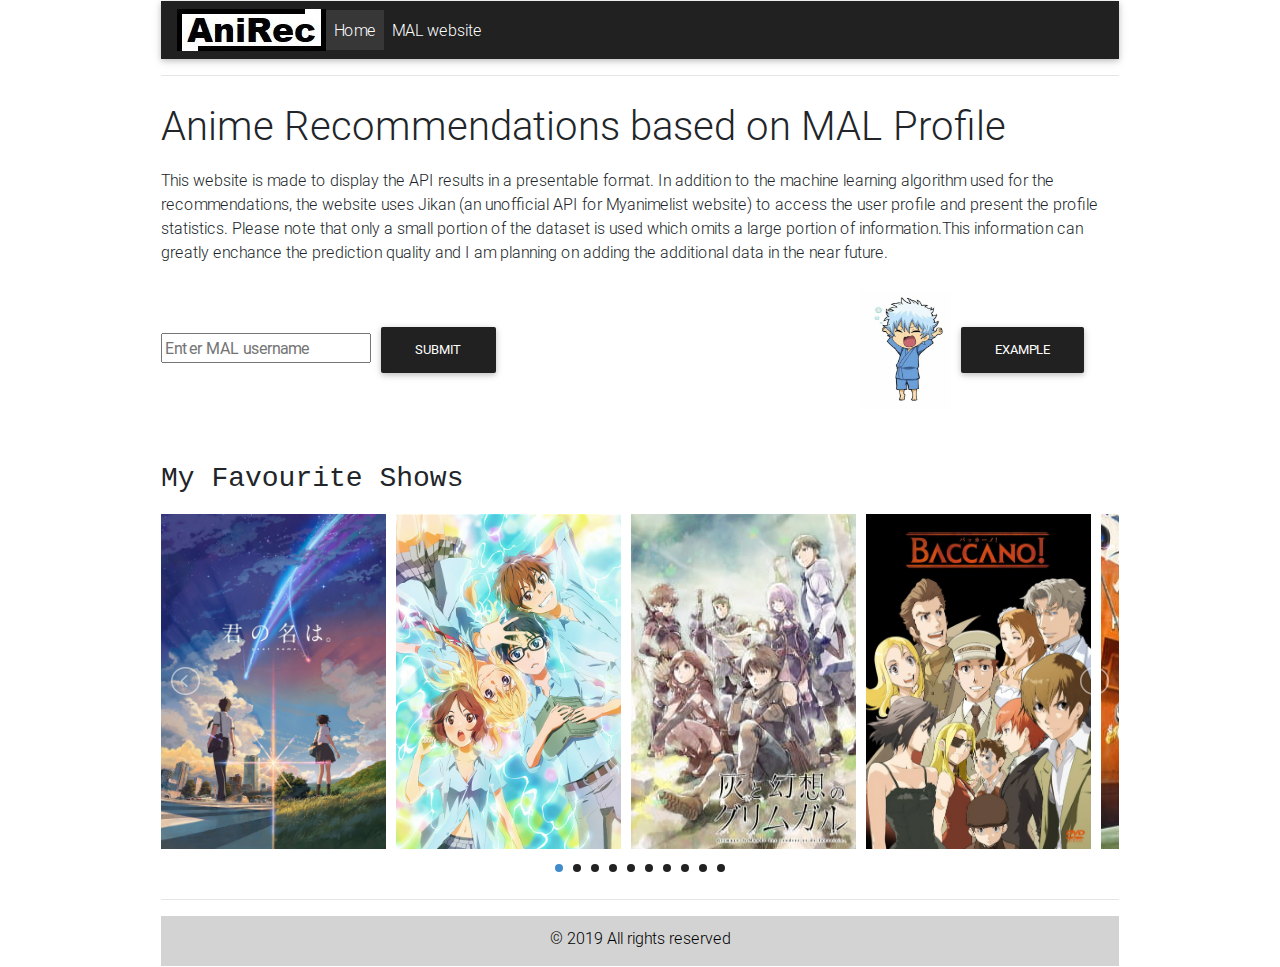
<file: index.html>
<!DOCTYPE html>
<html>

<head>
    <meta charset="UTF-8">
    <title id="tab">AniRec</title>
    <meta charset="utf-8">
    <meta name="viewport" content="width=device-width, initial-scale=1">
    <link rel="icon" href="imgs/main_page/favicon.jpg">
    <link href="index.css" rel="stylesheet" type="text/css">
    <link href="libraries/spin/spin.css" rel="stylesheet" type="text/css">
    <link href="libraries/bootstrap4.1.3/css/bootstrap.min.css" rel="stylesheet" type="text/css">
    <link type="text/css" rel="stylesheet" href="libraries/lightslider/css/lightslider.css" />
    <link type="text/css" rel="stylesheet" href="libraries/MDB/css/mdb.min.css" />
    <script src="libraries/jquery3.4.1/jquery-3.4.1.min.js"></script>
    <script src="libraries//bootstrap4.1.3/js/bootstrap.min.js"></script>
    <script type="module" src="spinner.js"></script>
    <script src="libraries/lightslider/js/lightslider.js"></script>
    <script src="libraries/MDB/js/mdb.min.js" defer></script>
    <script type="module" src="libraries/spin/spin.js"></script>
    <script url="Display/display.html" type="module"></script>
    <script type="module" src='index.js'></script>

</head>

<body>
    <script>
        $(document).ready(function() {
            $("#lightSlider1").lightSlider();
        });
    </script>
    <div class="wrapper">
        <nav class="navbar navbar-expand navbar-dark bg-dark">
            <!--navbar navbar-expand-sm navbar-dark bg-dark-->
            <a href="/"><img src="imgs/main_page/logo.jpg"></a>
            <button class="navbar-toggler" type="button" data-toggle="collapse" data-target="#basicExampleNav" aria-controls="basicExampleNav" aria-expanded="false" aria-label="Toggle navigation">
                <span class="navbar-toggler-icon"></span>
            </button>
            <div class="collapse navbar-collapse" id="basicExampleNav">
                <ul class="navbar-nav mr-auto">
                    <li class="nav-item active">
                        <a class="nav-link" href="/">Home
                  <span class="sr-only">(current)</span>
                  </a>
                    </li>
                    <li class="nav-item">
                        <a href="https://myanimelist.net/" target="_blank" class="nav-link">MAL website</a>
                    </li>
            </div>
        </nav>
        <hr>

        <div id="display1">
            <div class="init_description">
                <h1 class="display-10" id="heading_1">Anime Recommendations based on MAL Profile</h1>
                <div class="text" id="text_1">
                    <p> This website is made to display the API results in a presentable format. In addition to the machine learning algorithm used for the recommendations, the website uses Jikan (an unofficial API for Myanimelist website) to access the user profile and present the profile statistics. Please note that only a small portion of the dataset is used which omits a large portion of information.This information can greatly enchance the prediction quality and I am planning on adding the additional data in the near future.</p>
                </div>
            </div>
            <div class="int">
                <div class="int-right">
                    <input class="textbox" id="text_username" placeholder="Enter MAL username" list="usernames">
                      <datalist id="usernames">
                        <option value="tyrant_pet">
                        <option value="temo-kun">
                        <option value="SrrL">
                        <option value="PerlaNemesis">
                        <option value="GeminiEye">
                        <option value="Victor_Afonso">
                        <option value="Rebelshadow">
                      </datalist>
                    <script type="module"> import {EnterToClick} from "/index.js";EnterToClick(); </script>
                    <button id="btn_user" class="btn btn-dark">Submit</button>
                    <script type="module"> import {getName} from "/index.js"; document.querySelector('#btn_user').addEventListener('click', getName)</script>
                </div>
                <div class="int-left">
                    <img src="/imgs/main_page/gin.jpg" height="120" width="90" id="img_ex" />
                    <button id="btn_example" class="btn btn-dark">Example</button>
                    <script type="module"> import {getExample} from "/index.js"; document.querySelector('#btn_example').addEventListener('click', getExample)</script>
                </div>
                <div id='spinner'></div>
                <div id="my-text-box" style="color:red"></div>
            </div>

            <div class="personal">
                <div class="personal-header">
                    <h3 class="display-8">My Favourite Shows</h3>
                </div>
                <div class="container-carousel">
                    <div class="carousel-inner">
                        <div class="demo">
                            <ul id="lightSlider1">
                                <li>
                                <a href="https://myanimelist.net/anime/32281/Kimi_no_Na_wa?q=kimi" target="_blank" title="Kimi no Na wa.">
                                    <img src="imgs/personal/5_a.jpg" height="335" width="225" />
                                </a>
                                </li>
                                <li>
                                    <a href="https://myanimelist.net/anime/23273/Shigatsu_wa_Kimi_no_Uso?q=your%20lie" target="_blank" title="Shigatsu wa Kimi no Uso">
                                        <img src="imgs/personal/7_a.jpg" height="335" width="225" />
                                    </a>
                                </li>
                                <li>
                                    <a href="https://myanimelist.net/anime/31859/Hai_to_Gensou_no_Grimgar" target="_blank" title="Hai to Gensou no Grimgar">
                                        <img src="imgs/personal/9_a.jpg" height="335" width="225" />
                                    </a>
                                </li>
                                <li>
                                    <a href="https://myanimelist.net/anime/2251/Baccano" target="_blank" title="Baccano!">
                                        <img src="imgs/personal/10_a.jpg" height="335" width="225" />
                                    </a>
                                </li>
                                <li>
                                    <!--insert data-thumb="" for data thumbnail-->
                                    <a href="https://myanimelist.net/anime/35839/Sora_yori_mo_Tooi_Basho?q=sora%20yori" target="_blank" title="Sora yori mo Tooi Basho">
                                        <img src="imgs/personal/1_a.jpg" height="335" width="225" />
                                    </a>
                                </li>
                                <li>
                                    <a href="https://myanimelist.net/anime/1/Cowboy_Bebop?q=cow" target="_blank" title="Cowboy Bepop">
                                        <img src="imgs/personal/2_a.jpg" height="335" width="225" />
                                    </a>
                                </li>
                                <li>
                                    <a href="https://myanimelist.net/anime/1575/Code_Geass__Hangyaku_no_Lelouch?q=code%20gea" target="_blank" title="Code Geass: Hangyaku no Lelouch">
                                        <img src="imgs/personal/3_a.jpg" height="335" width="225" />
                                    </a>
                                </li>
                                <li>
                                    <a href="https://myanimelist.net/anime/11887/Kokoro_Connect?q=kokoro" target="_blank" title="Kokoro Connect">
                                        <img src="imgs/personal/6_a.jpg" height="335" width="225" />
                                    </a>
                                </li>
                                <li>
                                    <a href="https://myanimelist.net/anime/13125/Shinsekai_yori?q=shinsek" target="_blank" title="Shinsekai yori">
                                        <img src="imgs/personal/8_a.jpg" height="335" width="225" />
                                    </a>
                                </li>
                                <li>
                                    <a href="https://myanimelist.net/anime/5114/Fullmetal_Alchemist__Brotherhood?q=full%20" target="_blank" title="Fullmetal Alchemist: Brotherhood">
                                        <img src="imgs/personal/4_a.jpg" height="335" width="225" />
                                    </a>
                                </li>
                            </ul>
                        </div>
                    </div>
                </div>
            </div>
        </div>
        <div id="display2" style="display:none">
            <div class="user_profile">
                <div class="row">
                    <div class="col-sm">
                        <a href="" id="profile_url" target="_blank">
                            <img id="profile_image" /> </a>
                    </div>
                    <div class="col-8">
                        <h1 class="display-8" style="float:left">Profile: </h1>
                        <h1 class="display-8" id="insert_username" position="relative" style="font-style: italic"><i>kitronas</i></h1>
                        <h3>
               Anime Statistics:
               <h3>
               <h6 style="float:left">
               Days Watched: &nbsp
               <h6>
               <h6 position="relative" id="insert_stats_0">
               Error: Failed to Replace
               <h6>
               <h6 style="float:left">
               Mean Score: &nbsp
               <h6>
               <h6 position="relative" id="insert_stats_1">
               Error: Failed to Replace
               <h6>
               <h6 style="float:left">
               Total Entries: &nbsp
               <h6>
               <h6 position="relative" id="insert_stats_2">
               Error: Failed to Replace
               <h6>
               <h6 style="float:left">
               Episodes Watched: &nbsp
               <h6>
               <h6 position="relative" id="insert_stats_3">
               Error: Failed to Replace
               <h6>
               <h6 style="float:left">
               Completed: &nbsp
               <h6>
               <h6 position="relative" id="insert_stats_4">
               Error: Failed to Replace
               <h6>
               <h6 style="float:left">
               Watching:&nbsp
               <h6>
               <h6 position="relative" id="insert_stats_5">
               Error: Failed to Replace
               <h6>
               <h6 style="float:left">
               On hold: &nbsp
               <h6>
               <h6 position="relative" id="insert_stats_6">
               Error: Failed to Replace
               <h6>
               <h6 style="float:left">
               Dropped: &nbsp
               <h6>
               <h6 position="relative" id="insert_stats_7">
               Error: Failed to Replace
               <h6>
               <h6 style="float:left">
               Plan to watch: &nbsp
               <h6>
               <h6 position="relative" id="insert_stats_8">
               Error: Failed to Replace
               <h6>
            </div>
         </div>
      </div>
      <hr>
      <div class"recs-gen">
        <h2 class="display-8" style="float:left">User Favorite Shows:&nbsp</h2>
        <div class="container-carousel">
            <div class="carousel-inner">
                <div class="demo">
                    <ul id="lightSlider2">
                      <li>
                        <a id="rec_g_url_1"  target="_blank">
                            <img id="rec_g_img_1"  height="335" width="225" />
                        </a>
                        </li>
                        <li>
                            <a id="rec_g_url_2"  target="_blank">
                                <img id="rec_g_img_2"  height="335" width="225" />
                            </a>
                        </li>
                        <li>
                            <a id="rec_g_url_3"  target="_blank">
                                <img id="rec_g_img_3"  height="335" width="225" />
                            </a>
                        </li>
                        <li>
                            <a id="rec_g_url_4"  target="_blank">
                                <img id="rec_g_img_4"  width="225" />
                            </a>
                        </li>
                        <li>
                            <!--insert data-thumb="" for data thumbnail-->
                            <a id="rec_g_url_5"  target="_blank">
                                <img id="rec_g_img_5"  height="335" width="225" />
                            </a>
                        </li>
                        <li>
                            <a id="rec_g_url_6"  target="_blank">
                                <img id="rec_g_img_6" height="335" width="225" />
                            </a>
                        </li>
                        <li>
                            <a id="rec_g_url_7"  target="_blank">
                                <img id="rec_g_img_7"  height="335" width="225" />
                            </a>
                        </li>
                        <li>
                            <a id="rec_g_url_8"  target="_blank">
                                <img id="rec_g_img_8"  height="335" width="225" />
                            </a>
                        </li>
                        <li>
                            <a id="rec_g_url_9"  target="_blank">
                                <img id="rec_g_img_9"  height="335" width="225" />
                            </a>
                        </li>
                        <li>
                            <a id="rec_g_url_10"  target="_blank">
                                <img id="rec_g_img_10"  height="335" width="225" />
                            </a>
                        </li>
                    </ul>
                </div>
            </div>
        </div>
      </div>

      <hr>
      <div class="recs_a">
        <h2 class="display-8">Recommendations </h2>
         <div class="row">
            <div class="col-3">
               <a id="rec_a_url_1" target="_blank" >
               <img id="rec_a_img_1"  height="335" width="225"/> </a>
            </div>
            <div class="col-3">
               <a id="rec_a_url_2"   target="_blank">
               <img id="rec_a_img_2"  height="335" width="225"/> </a>
            </div>
            <div class="col-3">
               <a id="rec_a_url_3"   target="_blank">
               <img id="rec_a_img_3"  height="335" width="225"/> </a>
            </div>
            <div class="col-3">
               <a id="rec_a_url_4"   target="_blank">
               <img id="rec_a_img_4"  height="335" width="225"/> </a>
            </div>
         </div>
         <div class="row">
            <div class="col-3">
               <a id="rec_a_url_5"   target="_blank">
               <img id="rec_a_img_5"  height="335" width="225"/> </a>
            </div>
            <div class="col-3">
               <a id="rec_a_url_6"   target="_blank">
               <img id="rec_a_img_6"  height="335" width="225"/> </a>
            </div>
            <div class="col-3">
               <a id="rec_a_url_7"   target="_blank">
               <img id="rec_a_img_7"  height="335" width="225"/> </a>
            </div>
            <div class="col-3">
               <a id="rec_a_url_8"   target="_blank">
               <img id="rec_a_img_8"  height="335" width="225"/> </a>
            </div>
         </div>
         <div class="row">
            <div class="col-3">
               <a id="rec_a_url_9"  target="_blank">
               <img id="rec_a_img_9"  height="335" width="225"/> </a>
            </div>
            <div class="col-3">
               <a id="rec_a_url_10"   target="_blank">
               <img id="rec_a_img_10"  height="335" width="225"/> </a>
            </div>
            <div class="col-3">
               <a id="rec_a_url_11"   target="_blank">
               <img id="rec_a_img_11"  height="335" width="225"/> </a>
            </div>
            <div class="col-3">
               <a id="rec_a_url_12"   target="_blank">
               <img id="rec_a_img_12"  height="335" width="225"/> </a>
            </div>
         </div>
         <div class="row">
            <div class="col-3">
               <a id="rec_a_url_13"  target="_blank">
               <img id="rec_a_img_13" height="335" width="225"/> </a>
            </div>
            <div class="col-3">
               <a id="rec_a_url_14"  target="_blank">
               <img id="rec_a_img_14" height="335" width="225"/> </a>
            </div>
            <div class="col-3">
               <a id="rec_a_url_15"  target="_blank">
               <img id="rec_a_img_15" height="335" width="225"/> </a>
            </div>
            <div class="col-3">
               <a id="rec_a_url_16"  target="_blank">
               <img id="rec_a_img_16" height="335" width="225"/> </a>
            </div>
         </div>
         <div class="row">
            <div class="col-3">
               <a id="rec_a_url_17"  target="_blank">
               <img id="rec_a_img_17" height="335" width="225"/> </a>
            </div>
            <div class="col-3">
               <a id="rec_a_url_18"  target="_blank">
               <img id="rec_a_img_18" height="335" width="225"/> </a>
            </div>
            <div class="col-3">
               <a id="rec_a_url_19"  target="_blank">
               <img id="rec_a_img_19" height="335" width="225"/> </a>
            </div>
            <div class="col-3">
               <a id="rec_a_url_20" target="_blank">
               <img id="rec_a_img_20" height="335" width="225"/> </a>
            </div>
         </div>
    </div>
    </div>
      <hr>
      <footer class="footer">
         <p>© 2019 All rights reserved </p>
      </footer>
      </div>

      <div class="back">
      </div>
   </body>
</html>
</file>
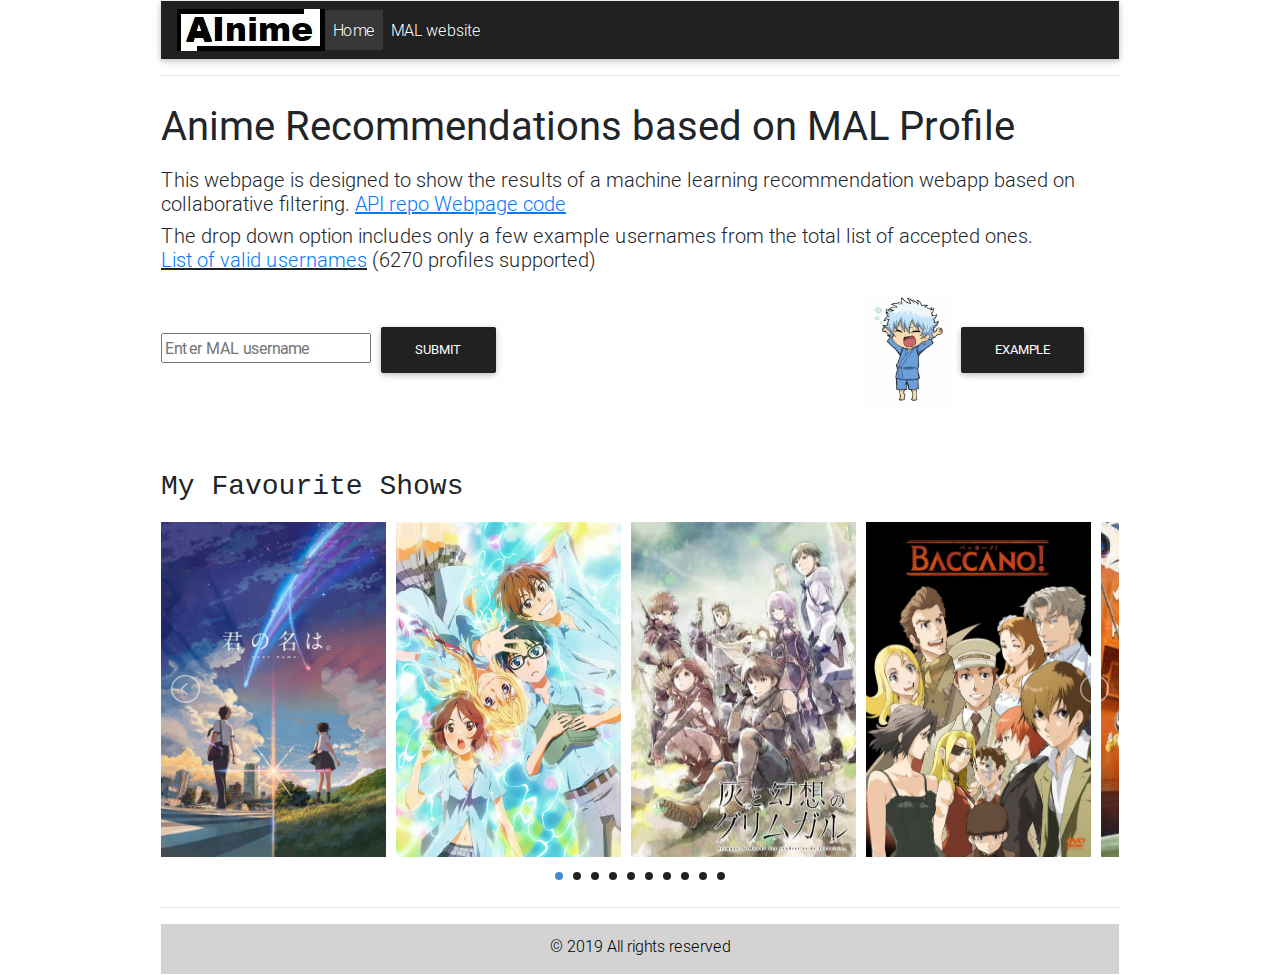
<file: projects/ainime/index.html>
<!DOCTYPE html>
<html>

<head>
    <meta charset="UTF-8">
    <title id="tab">AInime</title>
    <meta charset="utf-8">
    <meta name="viewport" content="width=device-width, initial-scale=1">
    <link rel="icon" href="./imgs/main_page/favicon.jpg">
    <link href="./index.css" rel="stylesheet" type="text/css">
    <link href="./libraries/spin/spin.css" rel="stylesheet" type="text/css">
    <link href="./libraries/bootstrap4.1.3/css/bootstrap.min.css" rel="stylesheet" type="text/css">
    <link type="text/css" rel="stylesheet" href="./libraries/lightslider/css/lightslider.css" />
    <link type="text/css" rel="stylesheet" href="./libraries/MDB/css/mdb.min.css" />
    <script src="./libraries/jquery3.4.1/jquery-3.4.1.min.js"></script>
    <script src="./libraries//bootstrap4.1.3/js/bootstrap.min.js"></script>
    <script type="module" src="./spinner.js"></script>
    <script src="./libraries/lightslider/js/lightslider.js"></script>
    <script src="./libraries/MDB/js/mdb.min.js" defer></script>
    <script type="module" src="./libraries/spin/spin.js"></script>
    <script url="/Display/display.html" type="module"></script>
    <script type="module" src='./index.js'></script>

</head>

<body>
    <script>
        $(document).ready(function() {
            $("#lightSlider1").lightSlider();
        });
    </script>
    <div class="wrapper">
        <nav class="navbar navbar-expand navbar-dark bg-dark">
            <!--navbar navbar-expand-sm navbar-dark bg-dark-->
            <a href="/projects/ainime"><img src="./imgs/main_page/logo.jpg"></a>
            <button class="navbar-toggler" type="button" data-toggle="collapse" data-target="#basicExampleNav" aria-controls="basicExampleNav" aria-expanded="false" aria-label="Toggle navigation">
                <span class="navbar-toggler-icon"></span>
            </button>
            <div class="collapse navbar-collapse" id="basicExampleNav">
                <ul class="navbar-nav mr-auto">
                    <li class="nav-item active">
                        <a class="nav-link" href="/projects/ainime">Home
                  <span class="sr-only">(current)</span>
                  </a>
                    </li>
                    <li class="nav-item">
                        <a href="https://myanimelist.net/" target="_blank" class="nav-link">MAL website</a>
                    </li>
            </div>
        </nav>
        <hr>

        <div id="display1">
            <div class="init_description">
                <h1 class="display-10" id="heading_1"><b>Anime Recommendations based on MAL Profile</b></h1>
                <div class="text" id="text_1">
                    <h5> This webpage is designed to show the results of a machine learning recommendation webapp based on collaborative filtering.
                      <a href="https://github.com/KKarrasKallidromitis/REST-API-for-Anime-Recommendation" target="_blank">
                      <u> API repo </u> </a>
                       <a href="https://github.com/KKarrasKallidromitis/KKarrasKallidromitis.github.io/tree/master/projects/ainime" target="_blank">
                      <u> Webpage code </u> </a>
                  </h5>
                    <h5> The drop down option includes only a few example usernames from the total list of accepted ones.
                  </br> <u>  <a href="https://github.com/KKarrasKallidromitis/REST-API-for-Anime-Recommendation/blob/master/valid_usernames.txt" target="_blank">
                    List of valid usernames</u>  </a> (6270 profiles supported)
                </h5>
                </div>
            </div>
            <div class="int">
                <div class="int-right">
                    <input class="textbox" id="text_username" placeholder="Enter MAL username" list="usernames">
                    <datalist id="usernames">
                        <option value="tyrant_pet">
                        <option value="temo-kun">
                        <option value="NylonNeko">
                        <option value="Himura_Kamina">
                        <option value="AndyZim">
                        <option value="Nikyo">
                        <option value="SnakeEaterXII">
                        <option value="Daniel_Ellsworth">
                        <option value="kurokoshi">
                        <option value="carbafoss">
                        <option value="KazeFalcon">
                        <option value="itsjustminh">
                        <option value="Rebelshadow">
                    </datalist>
                    <script type="module"> import {EnterToClick} from "./index.js";EnterToClick(); </script>
                    <button id="btn_user" class="btn btn-dark">Submit</button>
                    <script type="module"> import {getName} from "./index.js"; document.querySelector('#btn_user').addEventListener('click', getName)</script>
                </div>
                <div class="int-left">
                    <img src="./imgs/main_page/gin.jpg" height="120" width="90" id="img_ex" />
                    <button id="btn_example" class="btn btn-dark">Example</button>
                    <script type="module"> import {getExample} from "./index.js"; document.querySelector('#btn_example').addEventListener('click', getExample)</script>
                </div>
                <div id='spinner'></div>
                <h5><div id="my-text-box" style="color:red"> </div></h5>
            </div>

            <div class="personal">
                <div class="personal-header">
                    <h3 class="display-8">My Favourite Shows</h3>
                </div>
                <div class="container-carousel">
                    <div class="carousel-inner">
                        <div class="demo">
                            <ul id="lightSlider1">
                                <li>
                                    <a href="https://myanimelist.net/anime/32281/Kimi_no_Na_wa?q=kimi" target="_blank" title="Kimi no Na wa.">
                                        <img src="imgs/personal/5_a.jpg" height="335" width="225" />
                                    </a>
                                </li>
                                <li>
                                    <a href="https://myanimelist.net/anime/23273/Shigatsu_wa_Kimi_no_Uso?q=your%20lie" target="_blank" title="Shigatsu wa Kimi no Uso">
                                        <img src="imgs/personal/7_a.jpg" height="335" width="225" />
                                    </a>
                                </li>
                                <li>
                                    <a href="https://myanimelist.net/anime/31859/Hai_to_Gensou_no_Grimgar" target="_blank" title="Hai to Gensou no Grimgar">
                                        <img src="imgs/personal/9_a.jpg" height="335" width="225" />
                                    </a>
                                </li>
                                <li>
                                    <a href="https://myanimelist.net/anime/2251/Baccano" target="_blank" title="Baccano!">
                                        <img src="imgs/personal/10_a.jpg" height="335" width="225" />
                                    </a>
                                </li>
                                <li>
                                    <!--insert data-thumb="" for data thumbnail-->
                                    <a href="https://myanimelist.net/anime/35839/Sora_yori_mo_Tooi_Basho?q=sora%20yori" target="_blank" title="Sora yori mo Tooi Basho">
                                        <img src="imgs/personal/1_a.jpg" height="335" width="225" />
                                    </a>
                                </li>
                                <li>
                                    <a href="https://myanimelist.net/anime/1/Cowboy_Bebop?q=cow" target="_blank" title="Cowboy Bepop">
                                        <img src="imgs/personal/2_a.jpg" height="335" width="225" />
                                    </a>
                                </li>
                                <li>
                                    <a href="https://myanimelist.net/anime/1575/Code_Geass__Hangyaku_no_Lelouch?q=code%20gea" target="_blank" title="Code Geass: Hangyaku no Lelouch">
                                        <img src="imgs/personal/3_a.jpg" height="335" width="225" />
                                    </a>
                                </li>
                                <li>
                                    <a href="https://myanimelist.net/anime/11887/Kokoro_Connect?q=kokoro" target="_blank" title="Kokoro Connect">
                                        <img src="imgs/personal/6_a.jpg" height="335" width="225" />
                                    </a>
                                </li>
                                <li>
                                    <a href="https://myanimelist.net/anime/13125/Shinsekai_yori?q=shinsek" target="_blank" title="Shinsekai yori">
                                        <img src="imgs/personal/8_a.jpg" height="335" width="225" />
                                    </a>
                                </li>
                                <li>
                                    <a href="https://myanimelist.net/anime/5114/Fullmetal_Alchemist__Brotherhood?q=full%20" target="_blank" title="Fullmetal Alchemist: Brotherhood">
                                        <img src="imgs/personal/4_a.jpg" height="335" width="225" />
                                    </a>
                                </li>
                            </ul>
                        </div>
                    </div>
                </div>
            </div>
        </div>
        <div id="display2" style="display:none">
            <div class="user_profile">
                <div class="row">
                    <div class="col-sm">
                        <a href="" id="profile_url" target="_blank">
                            <img id="profile_image" /> </a>
                    </div>
                    <div class="col-8">
                        <h1 class="display-8" style="float:left">Profile: </h1>
                        <h1 class="display-8" id="insert_username" position="relative" style="font-style: italic"><i>kitronas</i></h1>
                        <h3>
               Anime Statistics:
               <h3>
               <h6 style="float:left">
               Days Watched: &nbsp
               <h6>
               <h6 position="relative" id="insert_stats_0">
               Error: Failed to Replace
               <h6>
               <h6 style="float:left">
               Mean Score: &nbsp
               <h6>
               <h6 position="relative" id="insert_stats_1">
               Error: Failed to Replace
               <h6>
               <h6 style="float:left">
               Total Entries: &nbsp
               <h6>
               <h6 position="relative" id="insert_stats_2">
               Error: Failed to Replace
               <h6>
               <h6 style="float:left">
               Episodes Watched: &nbsp
               <h6>
               <h6 position="relative" id="insert_stats_3">
               Error: Failed to Replace
               <h6>
               <h6 style="float:left">
               Completed: &nbsp
               <h6>
               <h6 position="relative" id="insert_stats_4">
               Error: Failed to Replace
               <h6>
               <h6 style="float:left">
               Watching:&nbsp
               <h6>
               <h6 position="relative" id="insert_stats_5">
               Error: Failed to Replace
               <h6>
               <h6 style="float:left">
               On hold: &nbsp
               <h6>
               <h6 position="relative" id="insert_stats_6">
               Error: Failed to Replace
               <h6>
               <h6 style="float:left">
               Dropped: &nbsp
               <h6>
               <h6 position="relative" id="insert_stats_7">
               Error: Failed to Replace
               <h6>
               <h6 style="float:left">
               Plan to watch: &nbsp
               <h6>
               <h6 position="relative" id="insert_stats_8">
               Error: Failed to Replace
               <h6>
            </div>
         </div>
      </div>
      <hr>
      <div class="recs_a">
        <h2 class="display-8">Recommended Shows </h2>
         <div class="row">
            <div class="col-3">
               <a id="rec_a_url_1" target="_blank" >
               <img id="rec_a_img_1"  height="335" width="225"/> </a>
            </div>
            <div class="col-3">
               <a id="rec_a_url_2"   target="_blank">
               <img id="rec_a_img_2"  height="335" width="225"/> </a>
            </div>
            <div class="col-3">
               <a id="rec_a_url_3"   target="_blank">
               <img id="rec_a_img_3"  height="335" width="225"/> </a>
            </div>
            <div class="col-3">
               <a id="rec_a_url_4"   target="_blank">
               <img id="rec_a_img_4"  height="335" width="225"/> </a>
            </div>
         </div>
         <div class="row">
            <div class="col-3">
               <a id="rec_a_url_5"   target="_blank">
               <img id="rec_a_img_5"  height="335" width="225"/> </a>
            </div>
            <div class="col-3">
               <a id="rec_a_url_6"   target="_blank">
               <img id="rec_a_img_6"  height="335" width="225"/> </a>
            </div>
            <div class="col-3">
               <a id="rec_a_url_7"   target="_blank">
               <img id="rec_a_img_7"  height="335" width="225"/> </a>
            </div>
            <div class="col-3">
               <a id="rec_a_url_8"   target="_blank">
               <img id="rec_a_img_8"  height="335" width="225"/> </a>
            </div>
         </div>
         <div class="row">
            <div class="col-3">
               <a id="rec_a_url_9"  target="_blank">
               <img id="rec_a_img_9"  height="335" width="225"/> </a>
            </div>
            <div class="col-3">
               <a id="rec_a_url_10"   target="_blank">
               <img id="rec_a_img_10"  height="335" width="225"/> </a>
            </div>
            <div class="col-3">
               <a id="rec_a_url_11"   target="_blank">
               <img id="rec_a_img_11"  height="335" width="225"/> </a>
            </div>
            <div class="col-3">
               <a id="rec_a_url_12"   target="_blank">
               <img id="rec_a_img_12"  height="335" width="225"/> </a>
            </div>
         </div>
         <div class="row">
            <div class="col-3">
               <a id="rec_a_url_13"  target="_blank">
               <img id="rec_a_img_13" height="335" width="225"/> </a>
            </div>
            <div class="col-3">
               <a id="rec_a_url_14"  target="_blank">
               <img id="rec_a_img_14" height="335" width="225"/> </a>
            </div>
            <div class="col-3">
               <a id="rec_a_url_15"  target="_blank">
               <img id="rec_a_img_15" height="335" width="225"/> </a>
            </div>
            <div class="col-3">
               <a id="rec_a_url_16"  target="_blank">
               <img id="rec_a_img_16" height="335" width="225"/> </a>
            </div>
         </div>
         <div class="row">
            <div class="col-3">
               <a id="rec_a_url_17"  target="_blank">
               <img id="rec_a_img_17" height="335" width="225"/> </a>
            </div>
            <div class="col-3">
               <a id="rec_a_url_18"  target="_blank">
               <img id="rec_a_img_18" height="335" width="225"/> </a>
            </div>
            <div class="col-3">
               <a id="rec_a_url_19"  target="_blank">
               <img id="rec_a_img_19" height="335" width="225"/> </a>
            </div>
            <div class="col-3">
               <a id="rec_a_url_20" target="_blank">
               <img id="rec_a_img_20" height="335" width="225"/> </a>
            </div>
         </div>
    </div>
      <hr>
      <div class"recs-gen">
        <h2 class="display-8" style="float:left">Favorite Shows watched&nbsp</h2>
        <div class="container-carousel">
            <div class="carousel-inner">
                <div class="demo">
                    <ul id="lightSlider2">
                      <li>
                        <a id="rec_g_url_1"  target="_blank">
                            <img id="rec_g_img_1"  height="335" width="225" />
                        </a>
                        </li>
                        <li>
                            <a id="rec_g_url_2"  target="_blank">
                                <img id="rec_g_img_2"  height="335" width="225" />
                            </a>
                        </li>
                        <li>
                            <a id="rec_g_url_3"  target="_blank">
                                <img id="rec_g_img_3"  height="335" width="225" />
                            </a>
                        </li>
                        <li>
                            <a id="rec_g_url_4"  target="_blank">
                                <img id="rec_g_img_4"  width="225" />
                            </a>
                        </li>
                        <li>
                            <!--insert data-thumb="" for data thumbnail-->
                            <a id="rec_g_url_5"  target="_blank">
                                <img id="rec_g_img_5"  height="335" width="225" />
                            </a>
                        </li>
                        <li>
                            <a id="rec_g_url_6"  target="_blank">
                                <img id="rec_g_img_6" height="335" width="225" />
                            </a>
                        </li>
                        <li>
                            <a id="rec_g_url_7"  target="_blank">
                                <img id="rec_g_img_7"  height="335" width="225" />
                            </a>
                        </li>
                        <li>
                            <a id="rec_g_url_8"  target="_blank">
                                <img id="rec_g_img_8"  height="335" width="225" />
                            </a>
                        </li>
                        <li>
                            <a id="rec_g_url_9"  target="_blank">
                                <img id="rec_g_img_9"  height="335" width="225" />
                            </a>
                        </li>
                        <li>
                            <a id="rec_g_url_10"  target="_blank">
                                <img id="rec_g_img_10"  height="335" width="225" />
                            </a>
                        </li>
                    </ul>
                </div>
            </div>
        </div>
      </div>

    </div>
      <hr>
      <footer class="footer">
         <p>© 2019 All rights reserved </p>
      </footer>
      </div>

      <div class="back">
      </div>
   </body>
</html>
</file>
<file: index.css>
.display-8{
  font-family:"Courier New", Courier, monospace

}
.img__wrap:hover .img__description {
  visibility: visible;
  opacity: 1;
}
.footer {
	max-width: 960px;
    display: flex;
    justify-content: center;
    padding-top: 10px;
    background-color: #D3D3D3;
    color: #000000;
}

.row{
	padding-bottom:22px;
	max-width: 960px;
	min-width: 960px;
}


.wrapper {
		background: #0000;
    margin-right: auto;
    margin-left:  auto;
    max-width: 960px;
		min-width: 960px;
    padding-right: 0px;
    padding-left:  0px;
		border: 1px solid white;
}

.article {
    min-height: 100%;
    display: grid;
    grid-template-rows: auto 1fr auto;
}

.footer {
	max-width: 960px;
    display: flex;
    justify-content: center;
    padding-top: 10px;
    background-color: #D3D3D3;
    color: #000000;
}
.my-text-box{
color:red;
font-weight:bold;
}

.textbox {
  justify-content: center;
}

.back {
	position: absolute;
  right:0;
	bottom:0;
}

input[type="checkbox"]{
  width: 20px;
  height: 20px;
}

.int{
	padding-top:10px;
	padding-bottom:52px;
}
.int-right{
	margin-right:37%;
	display: inline;
}
.int-left{
	display: inline;
}

.personal-header{
	padding-bottom:10px;
}

.personal{
	padding-bottom:5px;
}

.init_description{
	padding-top:10px;
}

.display-10{
	padding-bottom:10px
}
</file>
<file: libraries/spin/spin.css>
@keyframes spinner-line-fade-more {
  0%, 100% {
    opacity: 0; /* minimum opacity */
  }
  1% {
    opacity: 1;
  }
}

@keyframes spinner-line-fade-quick {
  0%, 39%, 100% {
    opacity: 0.25; /* minimum opacity */
  }
  40% {
    opacity: 1;
  }
}

@keyframes spinner-line-fade-default {
  0%, 100% {
    opacity: 0.22; /* minimum opacity */
  }
  1% {
    opacity: 1;
  }
}
</file>
<file: libraries/lightslider/css/lightslider.css>
/*! lightslider - v1.1.3 - 2015-04-14
* https://github.com/sachinchoolur/lightslider
* Copyright (c) 2015 Sachin N; Licensed MIT */
/** /!!! core css Should not edit !!!/**/

.lSSlideOuter {
    overflow: hidden;
    -webkit-touch-callout: none;
    -webkit-user-select: none;
    -khtml-user-select: none;
    -moz-user-select: none;
    -ms-user-select: none;
    user-select: none
}
.lightSlider:before, .lightSlider:after {
    content: " ";
    display: table;
}
.lightSlider {
    overflow: hidden;
    margin: 0;
}
.lSSlideWrapper {
    max-width: 100%;
    overflow: hidden;
    position: relative;
}
.lSSlideWrapper > .lightSlider:after {
    clear: both;
}
.lSSlideWrapper .lSSlide {
    -webkit-transform: translate(0px, 0px);
    -ms-transform: translate(0px, 0px);
    transform: translate(0px, 0px);
    -webkit-transition: all 1s;
    -webkit-transition-property: -webkit-transform,height;
    -moz-transition-property: -moz-transform,height;
    transition-property: transform,height;
    -webkit-transition-duration: inherit !important;
    transition-duration: inherit !important;
    -webkit-transition-timing-function: inherit !important;
    transition-timing-function: inherit !important;
}
.lSSlideWrapper .lSFade {
    position: relative;
}
.lSSlideWrapper .lSFade > * {
    position: absolute !important;
    top: 0;
    left: 0;
    z-index: 9;
    margin-right: 0;
    width: 100%;
}
.lSSlideWrapper.usingCss .lSFade > * {
    opacity: 0;
    -webkit-transition-delay: 0s;
    transition-delay: 0s;
    -webkit-transition-duration: inherit !important;
    transition-duration: inherit !important;
    -webkit-transition-property: opacity;
    transition-property: opacity;
    -webkit-transition-timing-function: inherit !important;
    transition-timing-function: inherit !important;
}
.lSSlideWrapper .lSFade > *.active {
    z-index: 10;
}
.lSSlideWrapper.usingCss .lSFade > *.active {
    opacity: 1;
}
/** /!!! End of core css Should not edit !!!/**/

/* Pager */
.lSSlideOuter .lSPager.lSpg {
    margin: 10px 0 0;
    padding: 0;
    text-align: center;
}
.lSSlideOuter .lSPager.lSpg > li {
    cursor: pointer;
    display: inline-block;
    padding: 0 5px;
}
.lSSlideOuter .lSPager.lSpg > li a {
    background-color: #222222;
    border-radius: 30px;
    display: inline-block;
    height: 8px;
    overflow: hidden;
    text-indent: -999em;
    width: 8px;
    position: relative;
    z-index: 99;
    -webkit-transition: all 0.5s linear 0s;
    transition: all 0.5s linear 0s;
}
.lSSlideOuter .lSPager.lSpg > li:hover a, .lSSlideOuter .lSPager.lSpg > li.active a {
    background-color: #428bca;
}
.lSSlideOuter .media {
    opacity: 0.8;
}
.lSSlideOuter .media.active {
    opacity: 1;
}
/* End of pager */

/** Gallery */
.lSSlideOuter .lSPager.lSGallery {
    list-style: none outside none;
    padding-left: 0;
    margin: 0;
    overflow: hidden;
    transform: translate3d(0px, 0px, 0px);
    -moz-transform: translate3d(0px, 0px, 0px);
    -ms-transform: translate3d(0px, 0px, 0px);
    -webkit-transform: translate3d(0px, 0px, 0px);
    -o-transform: translate3d(0px, 0px, 0px);
    -webkit-transition-property: -webkit-transform;
    -moz-transition-property: -moz-transform;
    -webkit-touch-callout: none;
    -webkit-user-select: none;
    -khtml-user-select: none;
    -moz-user-select: none;
    -ms-user-select: none;
    user-select: none;
}
.lSSlideOuter .lSPager.lSGallery li {
    overflow: hidden;
    -webkit-transition: border-radius 0.12s linear 0s 0.35s linear 0s;
    transition: border-radius 0.12s linear 0s 0.35s linear 0s;
}
.lSSlideOuter .lSPager.lSGallery li.active, .lSSlideOuter .lSPager.lSGallery li:hover {
    border-radius: 5px;
}
.lSSlideOuter .lSPager.lSGallery img {
    display: block;
    height: auto;
    max-width: 100%;
}
.lSSlideOuter .lSPager.lSGallery:before, .lSSlideOuter .lSPager.lSGallery:after {
    content: " ";
    display: table;
}
.lSSlideOuter .lSPager.lSGallery:after {
    clear: both;
}
/* End of Gallery*/

/* slider actions */
.lSAction > a {
    width: 32px;
    display: block;
    top: 50%;
    height: 32px;
    background-image: url('../img/controls.png');
    cursor: pointer;
    position: absolute;
    z-index: 99;
    margin-top: -16px;
    opacity: 0.5;
    -webkit-transition: opacity 0.35s linear 0s;
    transition: opacity 0.35s linear 0s;
}
.lSAction > a:hover {
    opacity: 10;
}
.lSAction > .lSPrev {
    background-position: 0 0;
    left: 10px;
}
.lSAction > .lSNext {
    background-position: -32px 0;
    right: 10px;
}
.lSAction > a.disabled {
    pointer-events: none;
}
.cS-hidden {
    height: 1px;
    opacity: 0;
    filter: alpha(opacity=0);
    overflow: hidden;
}


/* vertical */
.lSSlideOuter.vertical {
    position: relative;
}
.lSSlideOuter.vertical.noPager {
    padding-right: 0px !important;
}
.lSSlideOuter.vertical .lSGallery {
    position: absolute !important;
    right: 0;
    top: 0;
}
.lSSlideOuter.vertical .lightSlider > * {
    width: 100% !important;
    max-width: none !important;
}

/* vertical controlls */
.lSSlideOuter.vertical .lSAction > a {
    left: 50%;
    margin-left: -14px;
    margin-top: 0;
}
.lSSlideOuter.vertical .lSAction > .lSNext {
    background-position: 31px -31px;
    bottom: 10px;
    top: auto;
}
.lSSlideOuter.vertical .lSAction > .lSPrev {
    background-position: 0 -31px;
    bottom: auto;
    top: 10px;
}
/* vertical */


/* Rtl */
.lSSlideOuter.lSrtl {
    direction: rtl;
}
.lSSlideOuter .lightSlider, .lSSlideOuter .lSPager {
    padding-left: 0;
    list-style: none outside none;
}
.lSSlideOuter.lSrtl .lightSlider, .lSSlideOuter.lSrtl .lSPager {
    padding-right: 0;
}
.lSSlideOuter .lightSlider > *,  .lSSlideOuter .lSGallery li {
    float: left;
}
.lSSlideOuter.lSrtl .lightSlider > *,  .lSSlideOuter.lSrtl .lSGallery li {
    float: right !important;
}
/* Rtl */

@-webkit-keyframes rightEnd {
    0% {
        left: 0;
    }

    50% {
        left: -15px;
    }

    100% {
        left: 0;
    }
}
@keyframes rightEnd {
    0% {
        left: 0;
    }

    50% {
        left: -15px;
    }

    100% {
        left: 0;
    }
}
@-webkit-keyframes topEnd {
    0% {
        top: 0;
    }

    50% {
        top: -15px;
    }

    100% {
        top: 0;
    }
}
@keyframes topEnd {
    0% {
        top: 0;
    }

    50% {
        top: -15px;
    }

    100% {
        top: 0;
    }
}
@-webkit-keyframes leftEnd {
    0% {
        left: 0;
    }

    50% {
        left: 15px;
    }

    100% {
        left: 0;
    }
}
@keyframes leftEnd {
    0% {
        left: 0;
    }

    50% {
        left: 15px;
    }

    100% {
        left: 0;
    }
}
@-webkit-keyframes bottomEnd {
    0% {
        bottom: 0;
    }

    50% {
        bottom: -15px;
    }

    100% {
        bottom: 0;
    }
}
@keyframes bottomEnd {
    0% {
        bottom: 0;
    }

    50% {
        bottom: -15px;
    }

    100% {
        bottom: 0;
    }
}
.lSSlideOuter .rightEnd {
    -webkit-animation: rightEnd 0.3s;
    animation: rightEnd 0.3s;
    position: relative;
}
.lSSlideOuter .leftEnd {
    -webkit-animation: leftEnd 0.3s;
    animation: leftEnd 0.3s;
    position: relative;
}
.lSSlideOuter.vertical .rightEnd {
    -webkit-animation: topEnd 0.3s;
    animation: topEnd 0.3s;
    position: relative;
}
.lSSlideOuter.vertical .leftEnd {
    -webkit-animation: bottomEnd 0.3s;
    animation: bottomEnd 0.3s;
    position: relative;
}
.lSSlideOuter.lSrtl .rightEnd {
    -webkit-animation: leftEnd 0.3s;
    animation: leftEnd 0.3s;
    position: relative;
}
.lSSlideOuter.lSrtl .leftEnd {
    -webkit-animation: rightEnd 0.3s;
    animation: rightEnd 0.3s;
    position: relative;
}
/*/  GRab cursor */
.lightSlider.lsGrab > * {
  cursor: -webkit-grab;
  cursor: -moz-grab;
  cursor: -o-grab;
  cursor: -ms-grab;
  cursor: grab;
}
.lightSlider.lsGrabbing > * {
  cursor: move;
  cursor: -webkit-grabbing;
  cursor: -moz-grabbing;
  cursor: -o-grabbing;
  cursor: -ms-grabbing;
  cursor: grabbing;
}
</file>
<file: projects/ainime/index.css>
.display-8{
  font-family:"Courier New", Courier, monospace

}
.img__wrap:hover .img__description {
  visibility: visible;
  opacity: 1;
}
.footer {
	max-width: 960px;
    display: flex;
    justify-content: center;
    padding-top: 10px;
    background-color: #D3D3D3;
    color: #000000;
}

.row{
	padding-bottom:22px;
	max-width: 960px;
	/* min-width: 960px; */
}


.wrapper {
		background: #0000;
    margin-right: auto;
    margin-left:  auto;
    max-width: 960px;
	/*	min-width: 960px; */
    padding-right: 0px;
    padding-left:  0px;
		border: 1px solid white;
}

.article {
    min-height: 100%;
    display: grid;
    grid-template-rows: auto 1fr auto;
}

.footer {
	max-width: 960px;
    display: flex;
    justify-content: center;
    padding-top: 10px;
    background-color: #D3D3D3;
    color: #000000;
}
.my-text-box{
color:red;
font-weight:bold;
}

.textbox {
  justify-content: center;
}

.back {
	position: absolute;
  right:0;
	bottom:0;
}

input[type="checkbox"]{
  width: 20px;
  height: 20px;
}

.int{
	padding-top:10px;
	padding-bottom:52px;
}
.int-right{
	margin-right:37%;
	display: inline;
}
.int-left{
	display: inline;
}

.personal-header{
	padding-bottom:10px;
}

.personal{
	padding-bottom:5px;
}

.init_description{
	padding-top:10px;
}

.display-10{
	padding-bottom:10px
}
</file>
<file: projects/ainime/libraries/spin/spin.css>
@keyframes spinner-line-fade-more {
  0%, 100% {
    opacity: 0; /* minimum opacity */
  }
  1% {
    opacity: 1;
  }
}

@keyframes spinner-line-fade-quick {
  0%, 39%, 100% {
    opacity: 0.25; /* minimum opacity */
  }
  40% {
    opacity: 1;
  }
}

@keyframes spinner-line-fade-default {
  0%, 100% {
    opacity: 0.22; /* minimum opacity */
  }
  1% {
    opacity: 1;
  }
}
</file>
<file: projects/ainime/libraries/lightslider/css/lightslider.css>
/*! lightslider - v1.1.3 - 2015-04-14
* https://github.com/sachinchoolur/lightslider
* Copyright (c) 2015 Sachin N; Licensed MIT */
/** /!!! core css Should not edit !!!/**/

.lSSlideOuter {
    overflow: hidden;
    -webkit-touch-callout: none;
    -webkit-user-select: none;
    -khtml-user-select: none;
    -moz-user-select: none;
    -ms-user-select: none;
    user-select: none
}
.lightSlider:before, .lightSlider:after {
    content: " ";
    display: table;
}
.lightSlider {
    overflow: hidden;
    margin: 0;
}
.lSSlideWrapper {
    max-width: 100%;
    overflow: hidden;
    position: relative;
}
.lSSlideWrapper > .lightSlider:after {
    clear: both;
}
.lSSlideWrapper .lSSlide {
    -webkit-transform: translate(0px, 0px);
    -ms-transform: translate(0px, 0px);
    transform: translate(0px, 0px);
    -webkit-transition: all 1s;
    -webkit-transition-property: -webkit-transform,height;
    -moz-transition-property: -moz-transform,height;
    transition-property: transform,height;
    -webkit-transition-duration: inherit !important;
    transition-duration: inherit !important;
    -webkit-transition-timing-function: inherit !important;
    transition-timing-function: inherit !important;
}
.lSSlideWrapper .lSFade {
    position: relative;
}
.lSSlideWrapper .lSFade > * {
    position: absolute !important;
    top: 0;
    left: 0;
    z-index: 9;
    margin-right: 0;
    width: 100%;
}
.lSSlideWrapper.usingCss .lSFade > * {
    opacity: 0;
    -webkit-transition-delay: 0s;
    transition-delay: 0s;
    -webkit-transition-duration: inherit !important;
    transition-duration: inherit !important;
    -webkit-transition-property: opacity;
    transition-property: opacity;
    -webkit-transition-timing-function: inherit !important;
    transition-timing-function: inherit !important;
}
.lSSlideWrapper .lSFade > *.active {
    z-index: 10;
}
.lSSlideWrapper.usingCss .lSFade > *.active {
    opacity: 1;
}
/** /!!! End of core css Should not edit !!!/**/

/* Pager */
.lSSlideOuter .lSPager.lSpg {
    margin: 10px 0 0;
    padding: 0;
    text-align: center;
}
.lSSlideOuter .lSPager.lSpg > li {
    cursor: pointer;
    display: inline-block;
    padding: 0 5px;
}
.lSSlideOuter .lSPager.lSpg > li a {
    background-color: #222222;
    border-radius: 30px;
    display: inline-block;
    height: 8px;
    overflow: hidden;
    text-indent: -999em;
    width: 8px;
    position: relative;
    z-index: 99;
    -webkit-transition: all 0.5s linear 0s;
    transition: all 0.5s linear 0s;
}
.lSSlideOuter .lSPager.lSpg > li:hover a, .lSSlideOuter .lSPager.lSpg > li.active a {
    background-color: #428bca;
}
.lSSlideOuter .media {
    opacity: 0.8;
}
.lSSlideOuter .media.active {
    opacity: 1;
}
/* End of pager */

/** Gallery */
.lSSlideOuter .lSPager.lSGallery {
    list-style: none outside none;
    padding-left: 0;
    margin: 0;
    overflow: hidden;
    transform: translate3d(0px, 0px, 0px);
    -moz-transform: translate3d(0px, 0px, 0px);
    -ms-transform: translate3d(0px, 0px, 0px);
    -webkit-transform: translate3d(0px, 0px, 0px);
    -o-transform: translate3d(0px, 0px, 0px);
    -webkit-transition-property: -webkit-transform;
    -moz-transition-property: -moz-transform;
    -webkit-touch-callout: none;
    -webkit-user-select: none;
    -khtml-user-select: none;
    -moz-user-select: none;
    -ms-user-select: none;
    user-select: none;
}
.lSSlideOuter .lSPager.lSGallery li {
    overflow: hidden;
    -webkit-transition: border-radius 0.12s linear 0s 0.35s linear 0s;
    transition: border-radius 0.12s linear 0s 0.35s linear 0s;
}
.lSSlideOuter .lSPager.lSGallery li.active, .lSSlideOuter .lSPager.lSGallery li:hover {
    border-radius: 5px;
}
.lSSlideOuter .lSPager.lSGallery img {
    display: block;
    height: auto;
    max-width: 100%;
}
.lSSlideOuter .lSPager.lSGallery:before, .lSSlideOuter .lSPager.lSGallery:after {
    content: " ";
    display: table;
}
.lSSlideOuter .lSPager.lSGallery:after {
    clear: both;
}
/* End of Gallery*/

/* slider actions */
.lSAction > a {
    width: 32px;
    display: block;
    top: 50%;
    height: 32px;
    background-image: url('../img/controls.png');
    cursor: pointer;
    position: absolute;
    z-index: 99;
    margin-top: -16px;
    opacity: 0.5;
    -webkit-transition: opacity 0.35s linear 0s;
    transition: opacity 0.35s linear 0s;
}
.lSAction > a:hover {
    opacity: 10;
}
.lSAction > .lSPrev {
    background-position: 0 0;
    left: 10px;
}
.lSAction > .lSNext {
    background-position: -32px 0;
    right: 10px;
}
.lSAction > a.disabled {
    pointer-events: none;
}
.cS-hidden {
    height: 1px;
    opacity: 0;
    filter: alpha(opacity=0);
    overflow: hidden;
}


/* vertical */
.lSSlideOuter.vertical {
    position: relative;
}
.lSSlideOuter.vertical.noPager {
    padding-right: 0px !important;
}
.lSSlideOuter.vertical .lSGallery {
    position: absolute !important;
    right: 0;
    top: 0;
}
.lSSlideOuter.vertical .lightSlider > * {
    width: 100% !important;
    max-width: none !important;
}

/* vertical controlls */
.lSSlideOuter.vertical .lSAction > a {
    left: 50%;
    margin-left: -14px;
    margin-top: 0;
}
.lSSlideOuter.vertical .lSAction > .lSNext {
    background-position: 31px -31px;
    bottom: 10px;
    top: auto;
}
.lSSlideOuter.vertical .lSAction > .lSPrev {
    background-position: 0 -31px;
    bottom: auto;
    top: 10px;
}
/* vertical */


/* Rtl */
.lSSlideOuter.lSrtl {
    direction: rtl;
}
.lSSlideOuter .lightSlider, .lSSlideOuter .lSPager {
    padding-left: 0;
    list-style: none outside none;
}
.lSSlideOuter.lSrtl .lightSlider, .lSSlideOuter.lSrtl .lSPager {
    padding-right: 0;
}
.lSSlideOuter .lightSlider > *,  .lSSlideOuter .lSGallery li {
    float: left;
}
.lSSlideOuter.lSrtl .lightSlider > *,  .lSSlideOuter.lSrtl .lSGallery li {
    float: right !important;
}
/* Rtl */

@-webkit-keyframes rightEnd {
    0% {
        left: 0;
    }

    50% {
        left: -15px;
    }

    100% {
        left: 0;
    }
}
@keyframes rightEnd {
    0% {
        left: 0;
    }

    50% {
        left: -15px;
    }

    100% {
        left: 0;
    }
}
@-webkit-keyframes topEnd {
    0% {
        top: 0;
    }

    50% {
        top: -15px;
    }

    100% {
        top: 0;
    }
}
@keyframes topEnd {
    0% {
        top: 0;
    }

    50% {
        top: -15px;
    }

    100% {
        top: 0;
    }
}
@-webkit-keyframes leftEnd {
    0% {
        left: 0;
    }

    50% {
        left: 15px;
    }

    100% {
        left: 0;
    }
}
@keyframes leftEnd {
    0% {
        left: 0;
    }

    50% {
        left: 15px;
    }

    100% {
        left: 0;
    }
}
@-webkit-keyframes bottomEnd {
    0% {
        bottom: 0;
    }

    50% {
        bottom: -15px;
    }

    100% {
        bottom: 0;
    }
}
@keyframes bottomEnd {
    0% {
        bottom: 0;
    }

    50% {
        bottom: -15px;
    }

    100% {
        bottom: 0;
    }
}
.lSSlideOuter .rightEnd {
    -webkit-animation: rightEnd 0.3s;
    animation: rightEnd 0.3s;
    position: relative;
}
.lSSlideOuter .leftEnd {
    -webkit-animation: leftEnd 0.3s;
    animation: leftEnd 0.3s;
    position: relative;
}
.lSSlideOuter.vertical .rightEnd {
    -webkit-animation: topEnd 0.3s;
    animation: topEnd 0.3s;
    position: relative;
}
.lSSlideOuter.vertical .leftEnd {
    -webkit-animation: bottomEnd 0.3s;
    animation: bottomEnd 0.3s;
    position: relative;
}
.lSSlideOuter.lSrtl .rightEnd {
    -webkit-animation: leftEnd 0.3s;
    animation: leftEnd 0.3s;
    position: relative;
}
.lSSlideOuter.lSrtl .leftEnd {
    -webkit-animation: rightEnd 0.3s;
    animation: rightEnd 0.3s;
    position: relative;
}
/*/  GRab cursor */
.lightSlider.lsGrab > * {
  cursor: -webkit-grab;
  cursor: -moz-grab;
  cursor: -o-grab;
  cursor: -ms-grab;
  cursor: grab;
}
.lightSlider.lsGrabbing > * {
  cursor: move;
  cursor: -webkit-grabbing;
  cursor: -moz-grabbing;
  cursor: -o-grabbing;
  cursor: -ms-grabbing;
  cursor: grabbing;
}
</file>
